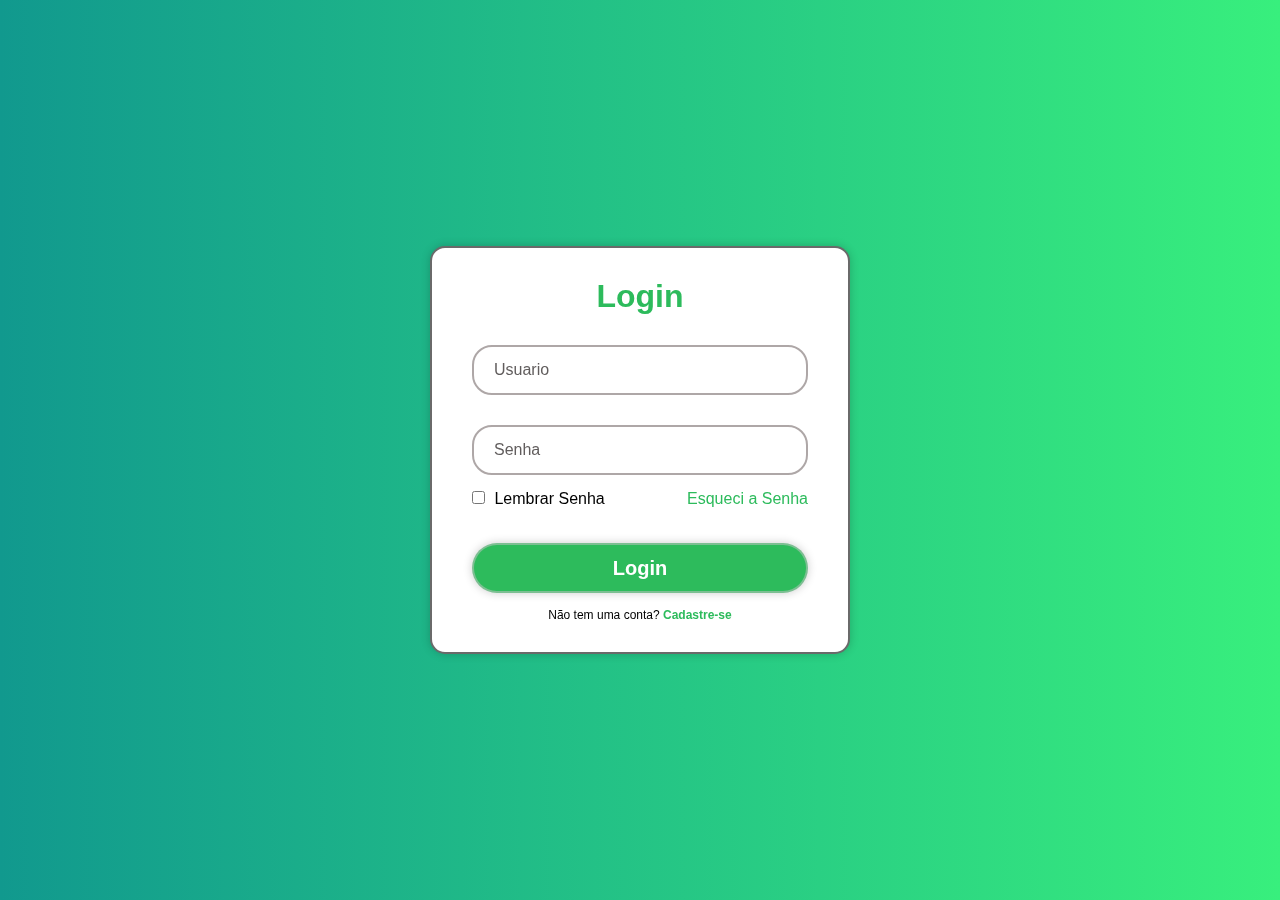
<file: tela_login/login.html>
<!DOCTYPE html>
<html lang="pt-br">
<head>
    <meta charset="UTF-8">
    <meta name="viewport" content="width=device-width, initial-scale=1.0">
    <link rel="stylesheet" href="style.css">
    <title>Login</title>
</head>
<body>
    <!--Painel inteiro da tela d elogin-->
    <main>
        <form class="fundo">
            <h1>Login</h1>
            <div class="inputs">
                <input id="email" placeholder="Usuario" type="email">
                <i class="bx bxs-user"></i>
            </div>
            <div class="inputs">
                <input id="senha" placeholder="Senha" type="password">
                <i class="bx bxs-lock-alt"></i>
            </div>
            <div class="lembrar-me">
                <label for="">
                    <input type="checkbox">
                    Lembrar Senha
                </label>
            <a href="#">Esqueci a Senha</a>
            </div>
        
                <button class="botao" type="button" onclick="login()">Login</button>

            <div class="cadastro">
                <p>Não tem uma conta?<a href="#"> Cadastre-se</a></p>
            </div>
        </form>
    </main>
    
<script src="login.js">

</script>
</body>
</html>
</file>
<file: tela_login/style.css>
*{
    margin: 0;
    padding: 0;
    box-sizing: border-box;
    font-family: 'Poppins', sans-serif;
}

body{
    display: flex;
    justify-content: center;
    align-items: center;
    min-height: 100vh;
    background-image: linear-gradient(to right, #11998e, #38ef7d);
} 

.fundo{
    width: 420px;
    backdrop-filter: blur(15px);
    padding: 30px 40px;
    box-shadow: 0 0 10px rgba(0, 0, 0, 0.2);
    border-radius: 15px;
    background-color: white;
    color: rgb(0, 0, 0);
    border: 2px solid rgba(0, 0, 0, 0.584);

}

.fundo h1{
    text-align: center;
    margin-bottom: 24px;
    font-size: 32px;
    color: rgb(45, 187, 92);
}

.inputs{
    position: relative;
    width: 100%;
    height: 50px;
    margin: 30px 0;   
}

.inputs input{
    background-color: transparent;
    border: 2px solid #aea7a7;
    border-radius: 20px;
    width: 100%;
    height: 100%;
    color: #413f3f;
    outline: none;
    padding: 20px 40px 20px 20px;
    font-size: 16px;
}

.inputs input::placeholder{
    color: rgb(97, 93, 93);
}

.inputs i{
    position: absolute;
    right: 16px;
    top: 14px;
    font-size: 25px;
}

.lembrar-me{
    display: flex;
    margin: -15px 0 15px;
    justify-content: space-between;
}

.lembrar-me label input{
    accent-color: #5b5454;
    margin-right: 5px;
}

.lembrar-me a{
    text-decoration: none;
    color: rgb(45, 187, 92);
}

.lembrar-me a:hover{
    text-decoration: underline;
    font-size: 17px;
}

.botao{
    width: 100%;
    height: 50px;
    border-radius: 40px;
    border: 2px solid #c3c2c287;
    box-shadow: 0 0 10px rgba(0, 0, 0, 0.2);
    font-size: 20px;
    font-weight: 600;
    margin-top: 20px;
    color: rgb(255, 255, 255);
    background-color: rgb(45, 187, 92);
}

.botao:hover{
    background-color: rgb(16, 92, 41);
    transition: 0.5s;
    cursor: pointer;
}

.cadastro{
    font-size: 12px;
    text-align: center;
    margin-top: 15px;
}

.cadastro a{
    color: rgb(45, 187, 92);
    text-decoration: none;
    font-weight: 700;
}

.cadastro a:hover{
    text-decoration: underline;
    font-size: 13px;
}
</file>
